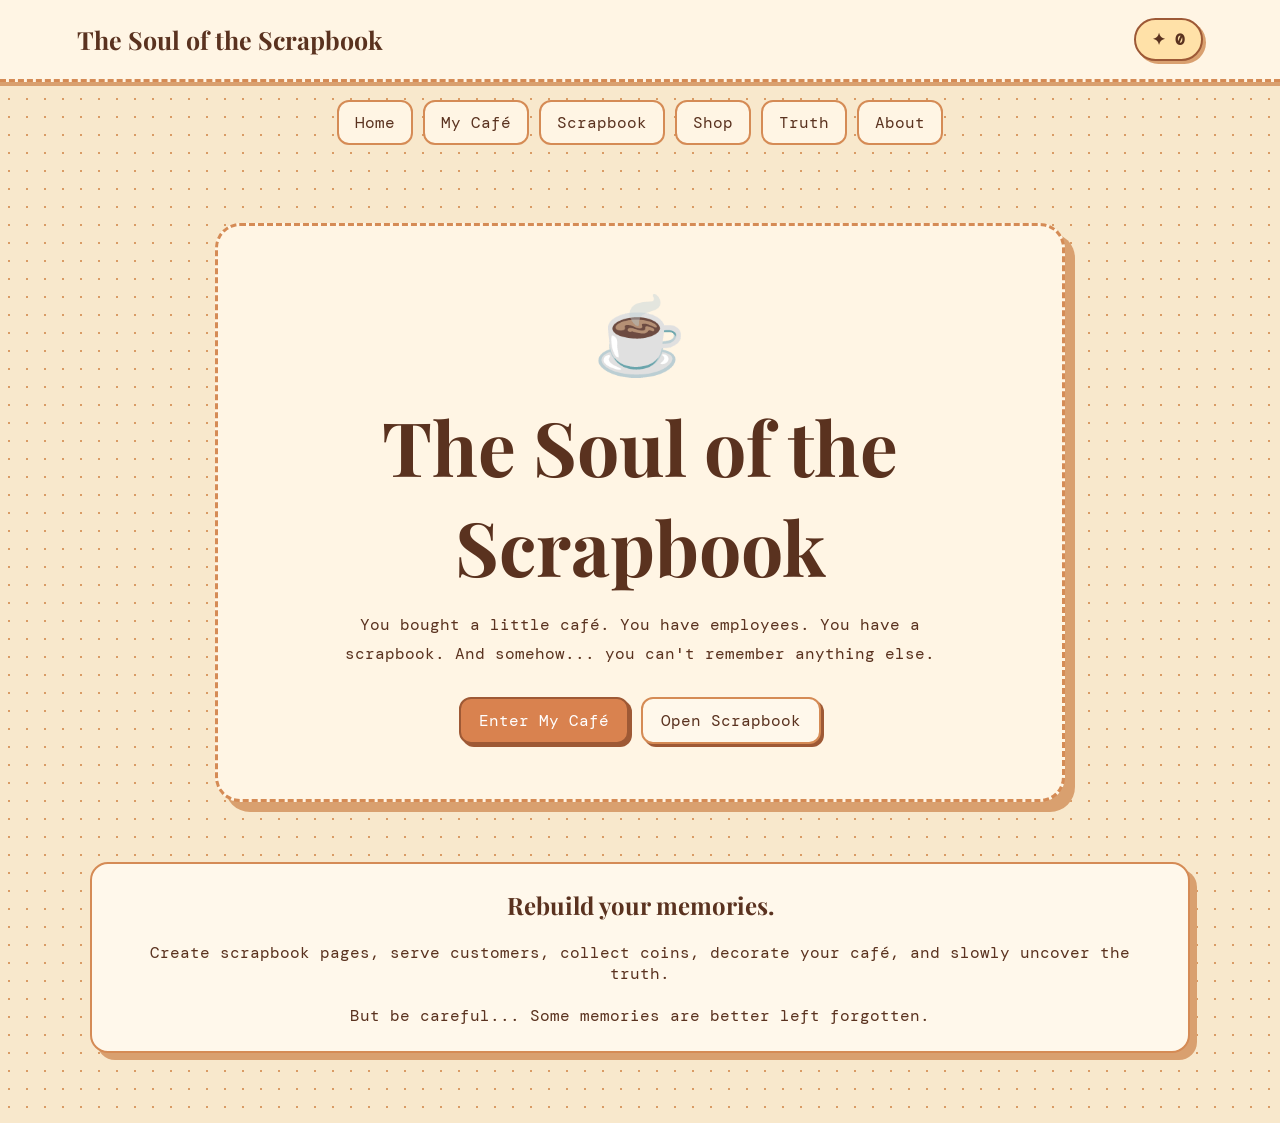
<file: index.html>
<!DOCTYPE html>

<html lang="en">

<head>

<meta charset="UTF-8">

<meta
name="viewport"
content="width=device-width, initial-scale=1.0"
>

<title>The Soul of the Scrapbook</title>

<link rel="stylesheet" href="style.css">

</head>


<body>

<header class="topbar">

<h1>The Soul of the Scrapbook</h1>

<div class="coins">
✦ <span class="coin-count">0</span>
</div>

</header>


<nav class="main-nav">

<a href="index.html">Home</a>

<a href="cafe.html">My Café</a>

<a href="scrapbook.html">Scrapbook</a>

<a href="Shop.html">Shop</a>

<a href="afterlife.html">Truth</a>

<a href="contact.html">About</a>

</nav>


<main class="page-container">

<section class="hero">

<h1>☕</h1>

<h1>
The Soul of the Scrapbook
</h1>

<p>

You bought a little café.

You have employees.

You have a scrapbook.

And somehow...

you can't remember anything else.

</p>


<div class="hero-buttons">

<a
href="cafe.html"
class="btn"
>
Enter My Café
</a>

<a
href="scrapbook.html"
class="btn secondary"
>
Open Scrapbook
</a>

</div>

</section>


<section class="paper center">

<h2>
Rebuild your memories.
</h2>

<br>

<p>
Create scrapbook pages, serve customers,
collect coins, decorate your café,
and slowly uncover the truth.
</p>

<br>

<p>
But be careful...

Some memories are better left forgotten.
</p>

</section>

</main>


<script>

function updateCoins() {

const game =
JSON.parse(
localStorage.getItem(
"soulScrapbookGame"
)
) || { coins: 0 };

document
.querySelectorAll(".coin-count")
.forEach(el => {

el.textContent =
game.coins.toLocaleString();

});

}

updateCoins();

</script>
<script>

function applySavedTheme() {

const game =
JSON.parse(
localStorage.getItem(
"soulScrapbookGame"
)
) || {};

const theme =
game.equippedTheme ||
"cozy";

document.body.classList.remove(
"theme-cozy",
"theme-rainy",
"theme-garden",
"theme-vintage",
"theme-midnight",
"theme-afterlife"
);

document.body.classList.add(
"theme-" + theme
);
}

applySavedTheme();

</script>

</body>

</html>
</file>
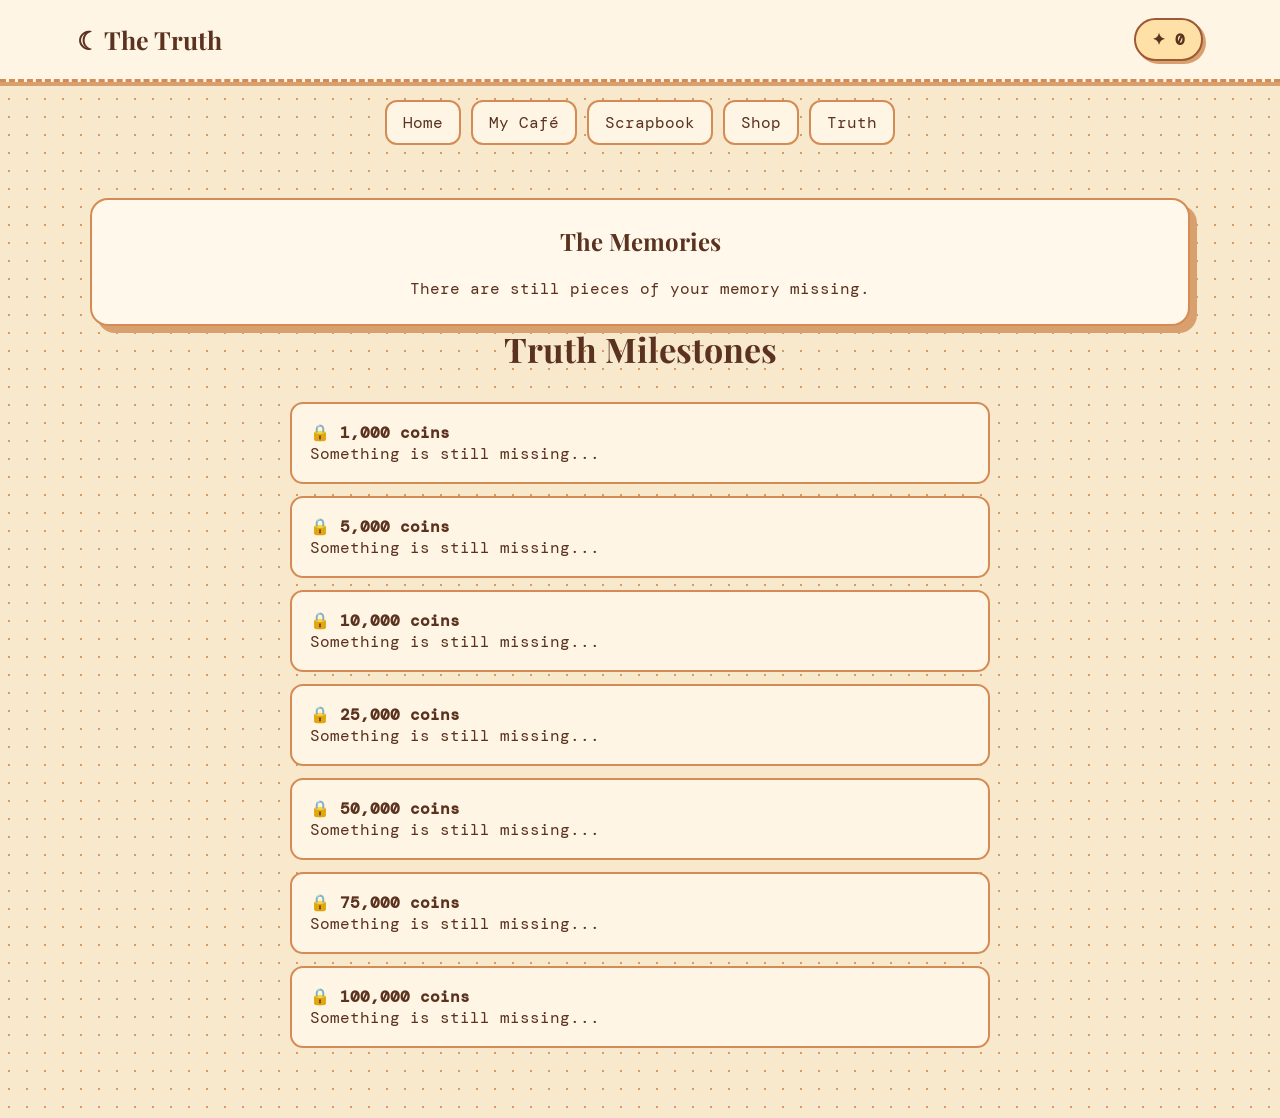
<file: afterlife.html>
<!DOCTYPE html>

<html lang="en">

<head>

<meta charset="UTF-8">

<meta
name="viewport"
content="width=device-width, initial-scale=1.0"
>

<title>The Truth</title>

<link rel="stylesheet" href="style.css">

</head>


<body>

<header class="topbar">

<h1>☾ The Truth</h1>

<div class="coins">
✦ <span class="coin-count">0</span>
</div>

</header>


<nav class="main-nav">

<a href="index.html">Home</a>

<a href="cafe.html">My Café</a>

<a href="scrapbook.html">Scrapbook</a>

<a href="Shop.html">Shop</a>

<a href="afterlife.html">Truth</a>

</nav>


<main class="page-container">


<section class="paper center">

<h1>
The Memories
</h1>

<br>

<p id="truthText">
There are still pieces of your memory
missing.
</p>

</section>


<section>

<h2 class="section-title">
Truth Milestones
</h2>


<div
class="milestone-list"
id="milestoneList"
></div>

</section>


</main>


<script>

const milestones = [

[
1000,
"Something about the café feels familiar."
],

[
5000,
"A page appears that you don't remember writing."
],

[
10000,
"One of the companions remembers you."
],

[
25000,
"You remember something about the accident."
],

[
50000,
"The café begins to feel like somewhere you belong."
],

[
75000,
"The accident and the café are connected."
],

[
100000,
"You remember the truth."
]

];


function getGame() {

return JSON.parse(
localStorage.getItem(
"soulScrapbookGame"
)
) || {

coins: 0,

milestones: [],

afterlifeUnlocked: false

};

}


function render() {

const game = getGame();


document
.querySelectorAll(
".coin-count"
)
.forEach(
el =>
el.textContent =
game.coins.toLocaleString()
);


const list =
document.getElementById(
"milestoneList"
);


list.innerHTML = "";


milestones.forEach(
([amount, text]) => {

const unlocked =
game.coins >= amount;


list.innerHTML += `

<article class="
milestone
${
unlocked
?
"unlocked"
:
""
}
">

<div>

<strong>

${
unlocked
?
"✦ "
:
"🔒 "
}

${amount.toLocaleString()}
coins

</strong>

<span>
${
unlocked
?
text
:
"Something is still missing..."
}
</span>

</div>

</article>

`;

}
);


if (
game.afterlifeUnlocked
) {

document.getElementById(
"truthText"
).innerHTML = `

<strong>
You remember.
</strong>

<br><br>

The accident was the final moment
of your old life.

<br><br>

The café wasn't simply a café.

It was a place for souls who had
memories they weren't ready to let go of.

<br><br>

Your companions were never ordinary
employees.

<br><br>

They were waiting for you.

<br><br>

<strong>
The Afterlife Café is now yours.
</strong>

<br><br>

<a
href="ghost-cafe.html"
class="btn"
>
Enter the Afterlife Café
</a>

`;

}

}


render();

</script>
<script>

function applySavedTheme() {

const game =
JSON.parse(
localStorage.getItem(
"soulScrapbookGame"
)
) || {};

const theme =
game.equippedTheme ||
"cozy";

document.body.classList.remove(
"theme-cozy",
"theme-rainy",
"theme-garden",
"theme-vintage",
"theme-midnight",
"theme-afterlife"
);

document.body.classList.add(
"theme-" + theme
);
}

applySavedTheme();

</script>
</body>

</html>
</file>
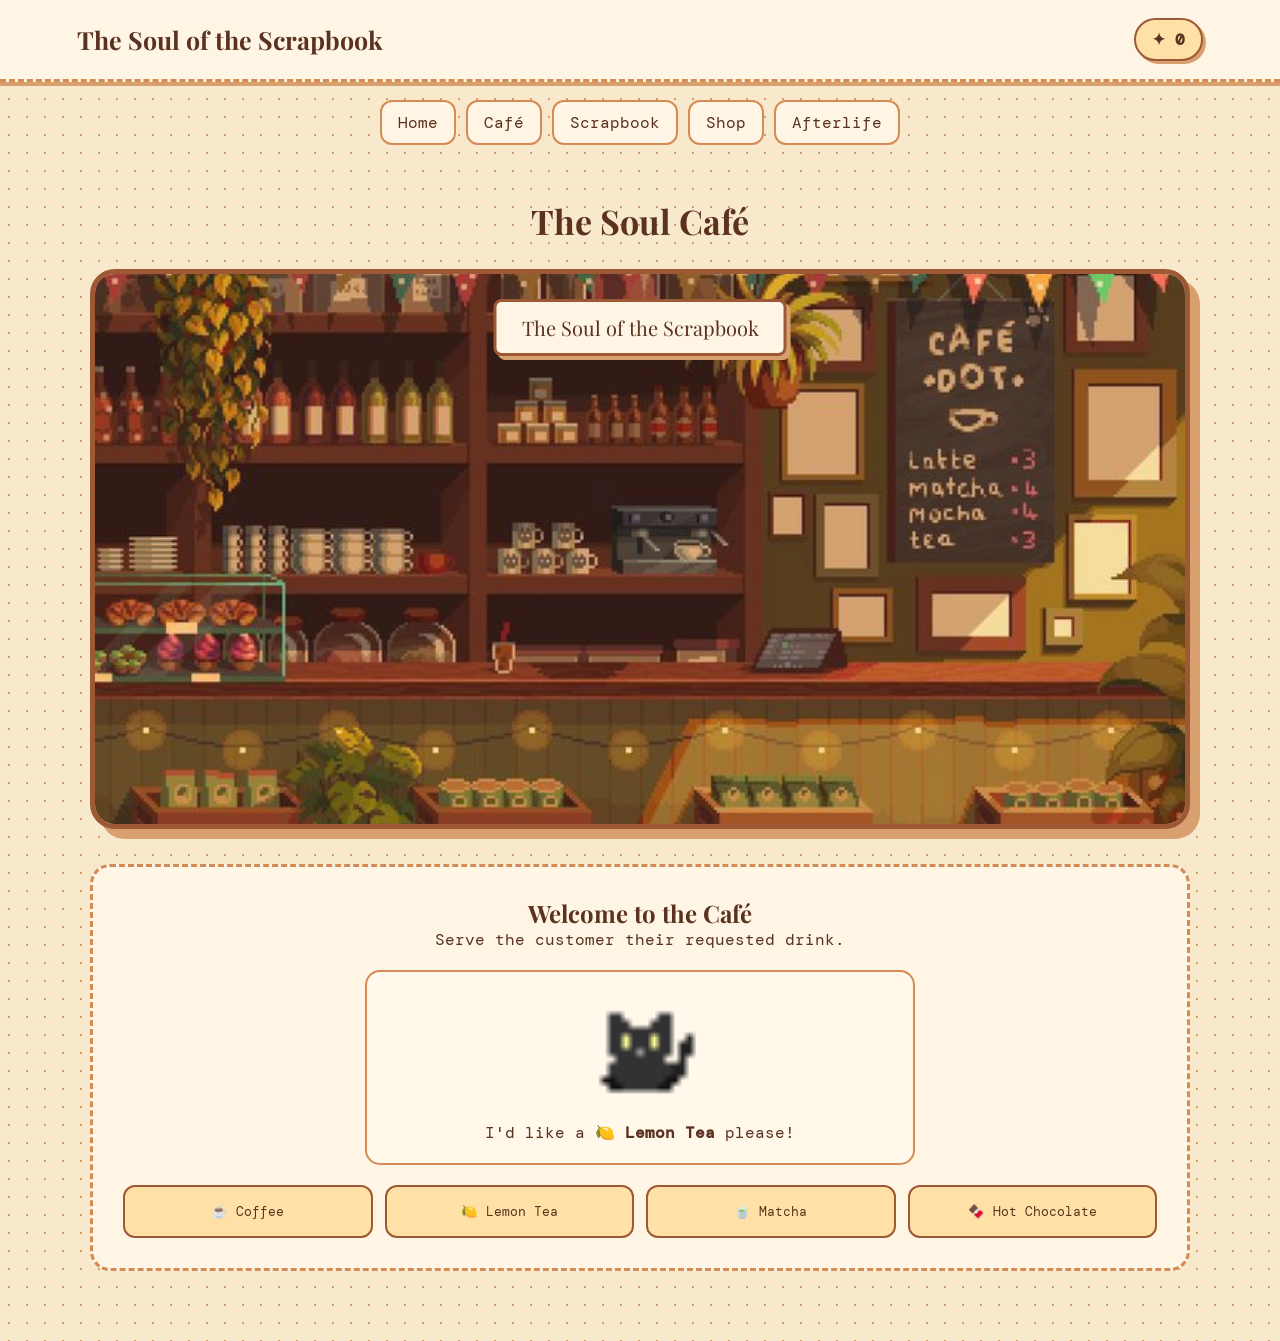
<file: cafe.html>
<!DOCTYPE html>
<html lang="en">
<head>
  <meta charset="UTF-8">
  <meta name="viewport" content="width=device-width, initial-scale=1.0">

  <title>The Soul of the Scrapbook - Café</title>

  <link rel="stylesheet" href="style.css">
</head>

<body>

  <!-- =====================================================
       HEADER
  ====================================================== -->

  <header class="topbar">

    <h1>The Soul of the Scrapbook</h1>

    <div class="coins">
       ✦ <span id="coinDisplay">0</span>
    </div>

  </header>


  <!-- =====================================================
       NAVIGATION
  ====================================================== -->

  <nav class="main-nav">

    <a href="index.html">Home</a>

    <a href="cafe.html">Café</a>

    <a href="scrapbook.html">Scrapbook</a>

    <a href="Shop.html">Shop</a>

    <a href="afterlife.html">Afterlife</a>

  </nav>


  <!-- =====================================================
       MAIN CONTENT
  ====================================================== -->

  <main class="page-container">

    <h2 class="section-title">
      The Soul Café
    </h2>


    <!-- ===================================================
         CAFÉ ROOM
    ==================================================== -->

    <section class="cafe-room">

      <!-- Main café picture -->

      <img
        src="images/cafe.png"
        class="cafe-background"
        alt="Pixel art café""
      >


      <!-- Café sign -->

      <div class="cafe-sign">
        The Soul of the Scrapbook
      </div>


      <!-- Purchased/equipped accessories appear here -->

      <div id="accessoryDisplay"></div>

    </section>


    <!-- ===================================================
         CUSTOMER MINI GAME
    ==================================================== -->

    <section class="mini-game">

      <h2>Welcome to the Café</h2>

      <p>
        Serve the customer their requested drink.
      </p>


      <!-- Customer appears here -->

      <div id="customerOrder">
        Loading...
      </div>


      <!-- Menu buttons -->

      <div id="menuButtons"></div>


      <!-- Result -->

      <p id="gameResult"></p>

    </section>

  </main>


  <!-- =====================================================
       JAVASCRIPT
  ====================================================== -->

  <script>

    /* =====================================================
       GAME DATA
    ====================================================== */

    const orders = [

      {
        name: "Coffee",
        icon: "☕",
        reward: 100
      },

      {
        name: "Tea",
        icon: "🍵",
        reward: 120
      },

      {
        name: "Hot Chocolate",
        icon: "🍫",
        reward: 150
      },

      {
        name: "Strawberry Milk",
        icon: "🍓",
        reward: 130
      },

      {
        name: "Matcha",
        icon: "🍵",
        reward: 180
      },

      {
        name: "Lemon Tea",
        icon: "🍋",
        reward: 140
      }

    ];


    /* =====================================================
       GAME STATE
    ====================================================== */

    function getGame() {

      const saved =
        localStorage.getItem("soulScrapbookGame");

      if (saved) {

        return JSON.parse(saved);

      }


      const newGame = {

        coins: 0,

        equippedTheme: "cozy",

        ownedThemes: ["cozy"],

        ownedAccessories: [],

        equippedAccessories: []

      };


      localStorage.setItem(
        "soulScrapbookGame",
        JSON.stringify(newGame)
      );


      return newGame;

    }


    function saveGame(game) {

      localStorage.setItem(
        "soulScrapbookGame",
        JSON.stringify(game)
      );

    }


    /* =====================================================
       COINS
    ====================================================== */

    function updateCoins() {

      const game = getGame();

      const coinDisplay =
        document.getElementById("coinDisplay");

      if (coinDisplay) {

        coinDisplay.textContent = game.coins;

      }

    }


    /* =====================================================
       CUSTOMER ORDER
    ====================================================== */

    let currentOrder;


    function newOrder() {

      currentOrder =
        orders[
          Math.floor(
            Math.random() * orders.length
          )
        ];


      const customerOrder =
        document.getElementById("customerOrder");


      customerOrder.innerHTML = `

        <div class="customer">

          <div class="customer-face">

            <img
              src="images/cat.png"
              alt="Café customer"
              onerror="this.style.display='none'"
            >

          </div>

          <p>
            I'd like a
            <strong>
              ${currentOrder.icon}
              ${currentOrder.name}
            </strong>
            please!
          </p>

        </div>

      `;


      createMenu();

    }


    /* =====================================================
       MENU
    ====================================================== */

    function createMenu() {

      const menu =
        document.getElementById("menuButtons");

      menu.innerHTML = "";


      /* Shuffle the orders */

      const choices = [...orders]
        .sort(() => Math.random() - 0.5)
        .slice(0, 4);


      /* Make sure the correct answer is included */

      if (
        !choices.some(
          item => item.name === currentOrder.name
        )
      ) {

        choices[
          Math.floor(
            Math.random() * choices.length
          )
        ] = currentOrder;

      }


      choices.forEach(item => {

        const button =
          document.createElement("button");

        button.className = "menu-item";

        button.innerHTML = `
          ${item.icon}
          ${item.name}
        `;


        button.onclick = () => {

          serveCustomer(item);

        };


        menu.appendChild(button);

      });

    }


    /* =====================================================
       SERVE CUSTOMER
    ====================================================== */

    function serveCustomer(item) {

      const result =
        document.getElementById("gameResult");


      const game = getGame();


      if (item.name === currentOrder.name) {

        game.coins += currentOrder.reward;

        saveGame(game);

        updateCoins();


        result.innerHTML =
          `Correct! You earned ${currentOrder.reward} coins.`;


        setTimeout(() => {

          result.innerHTML = "";

          newOrder();

        }, 1200);


      } else {

        result.innerHTML =
          "That's not what the customer ordered!";


        setTimeout(() => {

          result.innerHTML = "";

        }, 1200);

      }

    }


    /* =====================================================
       ACCESSORIES
    ====================================================== */

    const accessoryImages = {

      flowers:
        "images/flowers.png",

      bookshelf:
        "images/bookshelf.png",

      teddy:
        "images/teddy.png",

      polaroids:
        "images/polaroids.png",

      plant:
        "images/plant.png",

      ghostlamp:
        "images/ghostlamp.png"

    };


    function renderAccessories() {

      const game = getGame();

      const display =
        document.getElementById(
          "accessoryDisplay"
        );


      display.innerHTML = "";


      game.equippedAccessories.forEach(
        id => {

          if (!accessoryImages[id]) {
            return;
          }


          const img =
            document.createElement("img");


          img.src =
            accessoryImages[id];


          img.className =
            "cafe-accessory";


          img.alt =
            id;


          img.onerror =
            function() {

              this.style.display = "none";

            };


          display.appendChild(img);

        }
      );

    }


    /* =====================================================
       THEME
    ====================================================== */

    function applyTheme() {

      const game = getGame();


      /* Remove old theme classes */

      document.body.classList.remove(
        "theme-cozy",
        "theme-rainy",
        "theme-garden",
        "theme-vintage",
        "theme-midnight",
        "theme-afterlife"
      );


      /* Add current theme */

      document.body.classList.add(
        "theme-" + game.equippedTheme
      );

    }


    /* =====================================================
       START GAME
    ====================================================== */

    function startCafe() {

      applyTheme();

      updateCoins();

      renderAccessories();

      newOrder();

    }


    startCafe();

  </script>

</body>
</html>
</file>
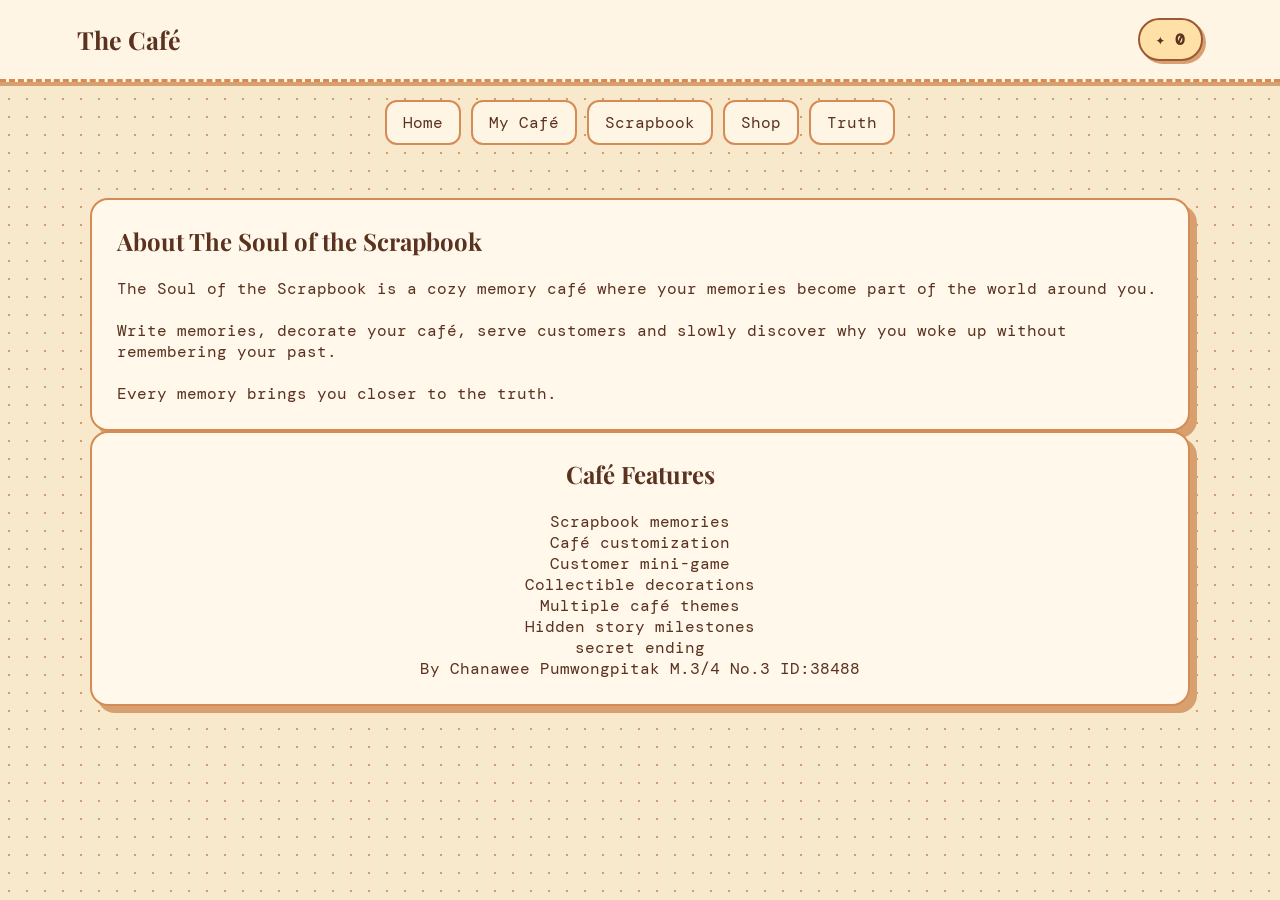
<file: contact.html>
<!DOCTYPE html>

<html lang="en">

<head>

<meta charset="UTF-8">

<meta
name="viewport"
content="width=device-width, initial-scale=1.0"
>

<title>About</title>

<link rel="stylesheet" href="style.css">

</head>


<body>

<header class="topbar">

<h1>
The Café
</h1>

<div class="coins">

✦
<span class="coin-count">
0
</span>

</div>

</header>


<nav class="main-nav">

<a href="index.html">
Home
</a>

<a href="cafe.html">
My Café
</a>

<a href="scrapbook.html">
Scrapbook
</a>

<a href="Shop.html">
Shop
</a>

<a href="afterlife.html">
Truth
</a>

</nav>


<main class="page-container">


<section class="paper">

<h1>
About The Soul of the Scrapbook
</h1>

<br>

<p>

The Soul of the Scrapbook is a cozy
memory café where your memories become
part of the world around you.

</p>

<br>

<p>

Write memories, decorate your café,
serve customers and slowly discover
why you woke up without remembering
your past.

</p>

<br>

<p>

Every memory brings you closer
to the truth.

</p>

</section>


<section class="paper center">

<h2>
Café Features
</h2>

<br>

<p>
Scrapbook memories
</p>

<p>
Café customization
</p>

<p>
Customer mini-game
</p>

<p>
Collectible decorations
</p>

<p>
Multiple café themes
</p>

<p>
Hidden story milestones
</p>

<p>
secret ending
</p>

<p>
By
Chanawee Pumwongpitak M.3/4 No.3 ID:38488
</p>

</section>


</main>


<script>

const game =
JSON.parse(
localStorage.getItem(
"soulScrapbookGame"
)
) || { coins: 0 };


document
.querySelectorAll(
".coin-count"
)
.forEach(
el =>
el.textContent =
game.coins.toLocaleString()
);

</script>
<script>

function applySavedTheme() {

const game =
JSON.parse(
localStorage.getItem(
"soulScrapbookGame"
)
) || {};

const theme =
game.equippedTheme ||
"cozy";

document.body.classList.remove(
"theme-cozy",
"theme-rainy",
"theme-garden",
"theme-vintage",
"theme-midnight",
"theme-afterlife"
);

document.body.classList.add(
"theme-" + theme
);
}

applySavedTheme();

</script>
</body>

</html>
</file>
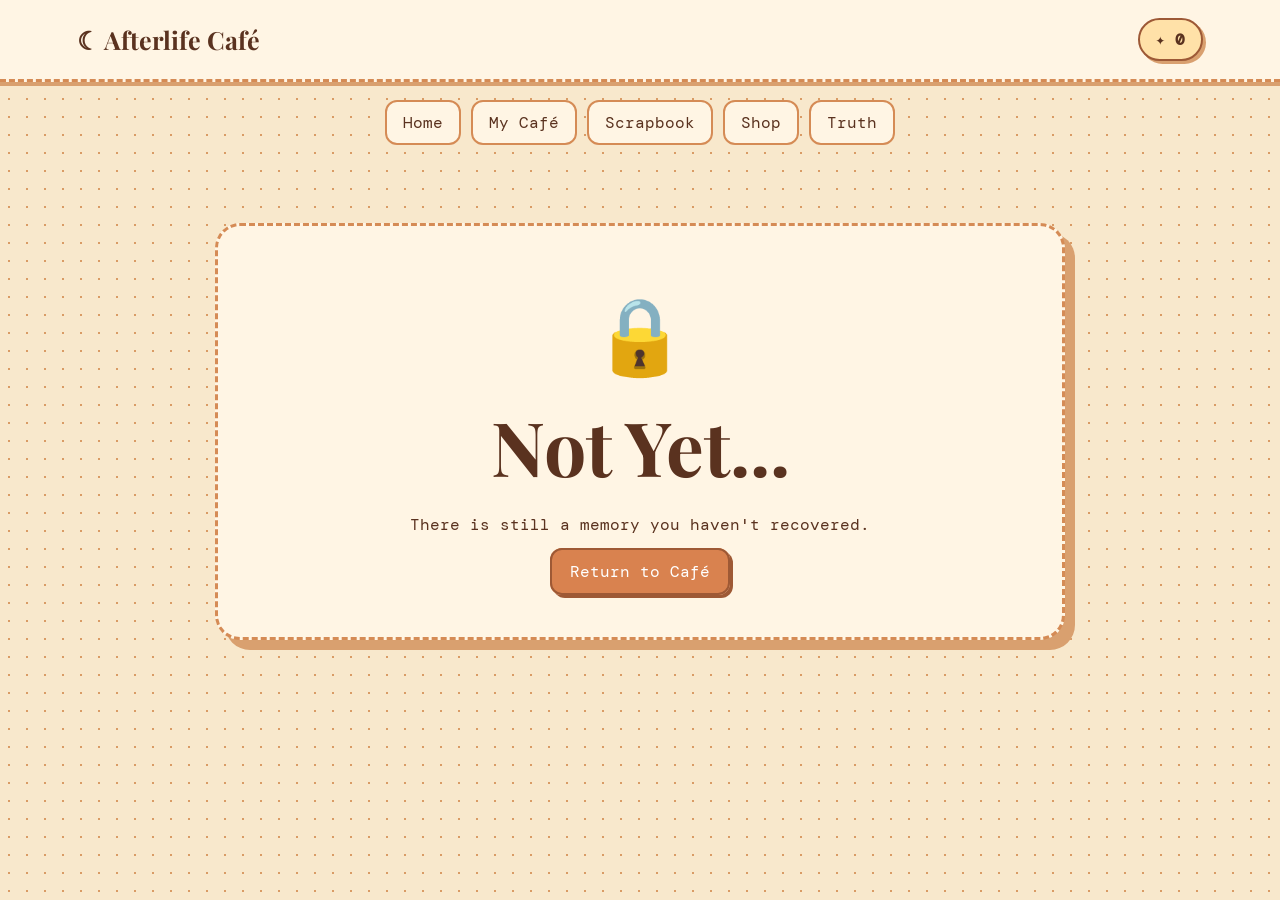
<file: ghost-cafe.html>
<!DOCTYPE html>

<html lang="en">

<head>

<meta charset="UTF-8">

<meta
name="viewport"
content="width=device-width, initial-scale=1.0"
>

<title>Afterlife Café</title>

<link rel="stylesheet" href="style.css">

</head>


<body class="theme-afterlife">

<header class="topbar">

<h1>
☾ Afterlife Café
</h1>

<div class="coins">

✦
<span class="coin-count">
0
</span>

</div>

</header>


<nav class="main-nav">

<a href="index.html">
Home
</a>

<a href="cafe.html">
My Café
</a>

<a href="scrapbook.html">
Scrapbook
</a>

<a href="Shop.html">
Shop
</a>

<a href="afterlife.html">
Truth
</a>

</nav>


<main class="page-container">


<section class="hero">

<h1>
☾
</h1>

<h1>
The Afterlife Café
</h1>

<p>

You finally remembered.

This café was never waiting
for customers from the living world.

It was waiting for you.

</p>


<div class="hero-buttons">

<a
href="cafe.html"
class="btn"
>
Return to Café
</a>

</div>

</section>


<section class="paper center">

<h2>
Your Companions
</h2>

<br>

<p>
The cat remembers your kindness.
</p>

<br>

<p>
The ghost remembers your stories.
</p>

<br>

<p>
The little plant remembers every time
you cared for it.
</p>

<br>

<p>
They were never just employees.
</p>

</section>


<section class="paper center">

<h2>
Permanent Theme Unlocked
</h2>

<br>

<p>

The Afterlife Café is now permanently
unlocked in the Shop.

</p>

<br>

<a
href="Shop.html"
class="btn"
>
View Shop
</a>

</section>


</main>


<script>

const game =
JSON.parse(
localStorage.getItem(
"soulScrapbookGame"
)
);


if (
!game ||
!game.afterlifeUnlocked
) {

document.querySelector(
"main"
).innerHTML = `

<section class="hero">

<h1>
🔒
</h1>

<h1>
Not Yet...
</h1>

<p>
There is still a memory
you haven't recovered.
</p>

<br>

<a
href="cafe.html"
class="btn"
>
Return to Café
</a>

</section>

`;

}


document
.querySelectorAll(
".coin-count"
)
.forEach(
el =>
el.textContent =
game
?
game.coins.toLocaleString()
:
"0"
);

</script>
<script>

function applySavedTheme() {

const game =
JSON.parse(
localStorage.getItem(
"soulScrapbookGame"
)
) || {};

const theme =
game.equippedTheme ||
"cozy";

document.body.classList.remove(
"theme-cozy",
"theme-rainy",
"theme-garden",
"theme-vintage",
"theme-midnight",
"theme-afterlife"
);

document.body.classList.add(
"theme-" + theme
);
}

applySavedTheme();

</script>
</body>

</html>
</file>
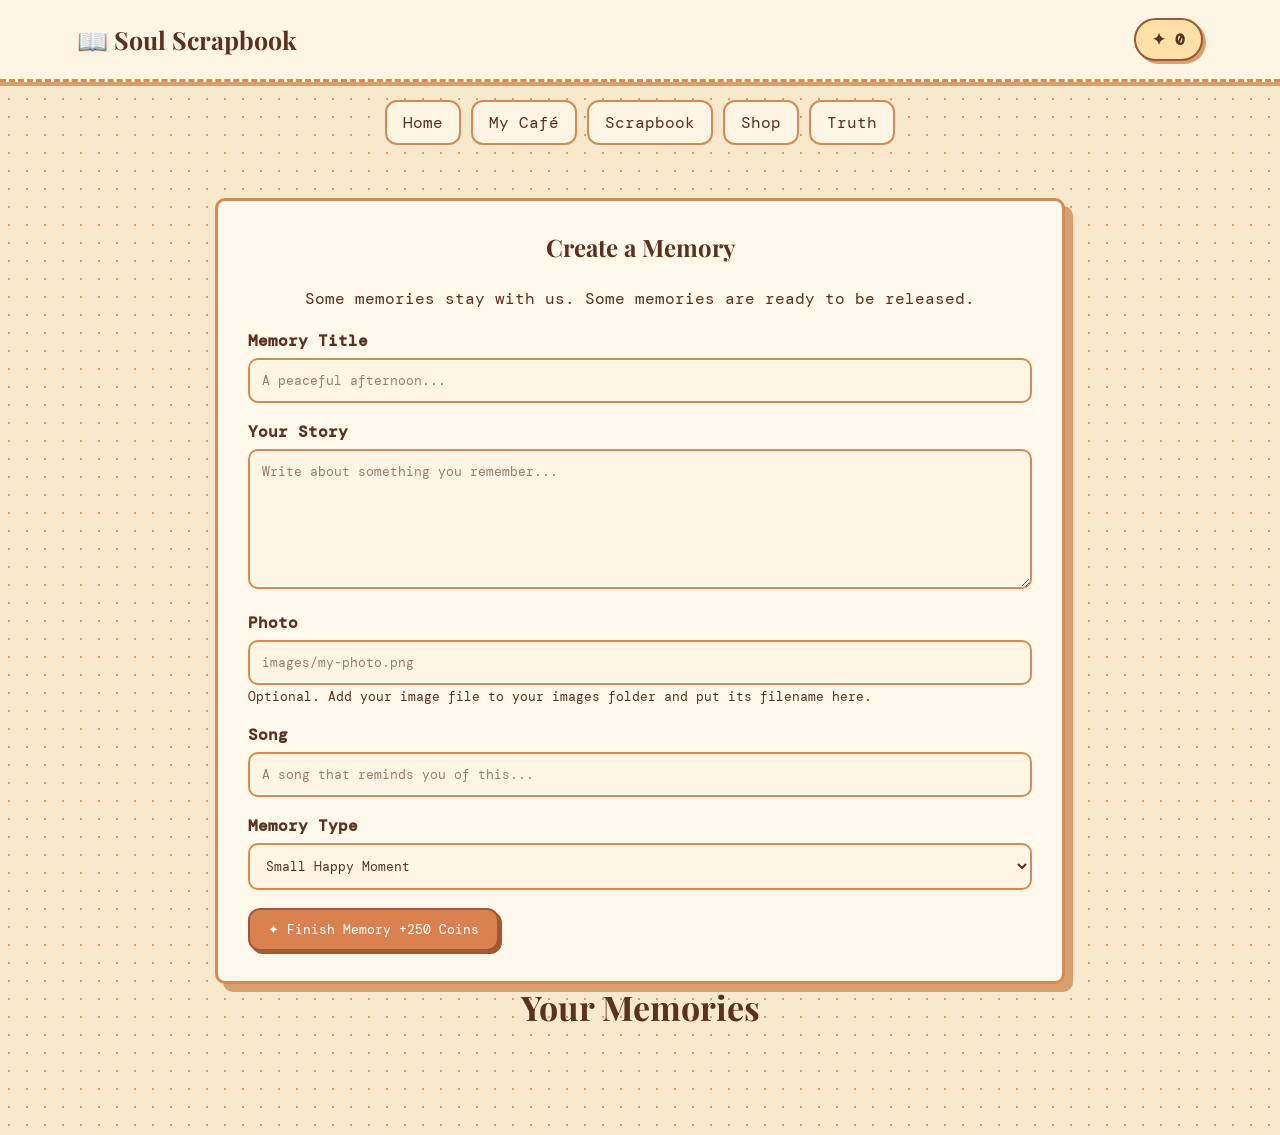
<file: scrapbook.html>
<!DOCTYPE html>
<html lang="en">

<head>

<meta charset="UTF-8">

<meta
name="viewport"
content="width=device-width, initial-scale=1.0"
>

<title>Scrapbook | The Soul of the Scrapbook</title>

<link rel="stylesheet" href="style.css">

</head>


<body>


<!-- =====================================================
HEADER
===================================================== -->

<header class="topbar">

<h1>📖 Soul Scrapbook</h1>

<div class="coins">

✦
<span class="coin-count">0</span>

</div>

</header>


<!-- =====================================================
NAVIGATION
===================================================== -->

<nav class="main-nav">

<a href="index.html">
Home
</a>

<a href="cafe.html">
My Café
</a>

<a href="scrapbook.html">
Scrapbook
</a>

<a href="Shop.html">
Shop
</a>

<a href="afterlife.html">
Truth
</a>

</nav>


<!-- =====================================================
MAIN
===================================================== -->

<main class="page-container">


<!-- CREATE MEMORY -->

<section class="scrapbook">

<h1>
Create a Memory
</h1>

<p class="center">

Some memories stay with us.
Some memories are ready to be released.

</p>

<br>


<form id="memoryForm">


<!-- TITLE -->

<div class="form-group">

<label for="memoryTitle">
Memory Title
</label>

<input
type="text"
id="memoryTitle"
placeholder="A peaceful afternoon..."
required
>

</div>


<!-- STORY -->

<div class="form-group">

<label for="memoryText">
Your Story
</label>

<textarea
id="memoryText"
placeholder="Write about something you remember..."
required
></textarea>

</div>


<!-- IMAGE -->

<div class="form-group">

<label for="memoryImage">
Photo
</label>

<input
type="text"
id="memoryImage"
placeholder="images/my-photo.png"
>

<small>

Optional.
Add your image file to your
images folder and put its filename here.

</small>

</div>


<!-- SONG -->

<div class="form-group">

<label for="memorySong">
Song
</label>

<input
type="text"
id="memorySong"
placeholder="A song that reminds you of this..."
>

</div>


<!-- TYPE -->

<div class="form-group">

<label for="memoryType">
Memory Type
</label>

<select id="memoryType">

<option>
Small Happy Moment
</option>

<option>
Funny Memory
</option>

<option>
Important Event
</option>

<option>
Achievement
</option>

<option>
Comfort Moment
</option>

<option>
Random Thought
</option>

</select>

</div>


<!-- SUBMIT -->

<button
type="submit"
class="btn"
>

✦ Finish Memory
+250 Coins

</button>


</form>

</section>



<!-- =================================================
MEMORY COLLECTION
================================================= -->

<section>

<h2 class="section-title">

Your Memories

</h2>


<div
class="memory-grid"
id="memoryGrid"
></div>


<div
id="emptyMessage"
class="paper center"
style="display:none;"
>

<h2>
Your scrapbook is empty.
</h2>

<br>

<p>
Create your first memory above.
</p>

</div>

</section>


</main>


<!-- =====================================================
GAME SCRIPT
===================================================== -->

<script>


/* =====================================================
DEFAULT GAME DATA
===================================================== */

const defaultGame = {

coins: 0,

memories: [],

unlockedThemes: [
"cozy"
],

ownedAccessories: [],

equippedTheme: "cozy",

equippedAccessories: [],

milestones: [],

afterlifeUnlocked: false

};


/* =====================================================
LOAD GAME
===================================================== */

function getGame() {

const saved =
localStorage.getItem(
"soulScrapbookGame"
);


if (!saved) {

localStorage.setItem(
"soulScrapbookGame",
JSON.stringify(defaultGame)
);


return JSON.parse(
JSON.stringify(defaultGame)
);

}


return JSON.parse(saved);

}


/* =====================================================
SAVE GAME
===================================================== */

function saveGame(game) {

localStorage.setItem(
"soulScrapbookGame",
JSON.stringify(game)
);

}


/* =====================================================
UPDATE COINS
===================================================== */

function updateUI() {

const game =
getGame();


document
.querySelectorAll(
".coin-count"
)
.forEach(element => {

element.textContent =
game.coins.toLocaleString();

});

}


/* =====================================================
CREATE A MEMORY
===================================================== */

document
.getElementById("memoryForm")
.addEventListener(
"submit",
function(event) {

event.preventDefault();


const game =
getGame();


/* Get information */

const title =
document
.getElementById(
"memoryTitle"
)
.value
.trim();


const text =
document
.getElementById(
"memoryText"
)
.value
.trim();


const image =
document
.getElementById(
"memoryImage"
)
.value
.trim();


const song =
document
.getElementById(
"memorySong"
)
.value
.trim();


const type =
document
.getElementById(
"memoryType"
)
.value;


/* Create memory object */

const memory = {

id:
Date.now(),

title:
title,

text:
text,

image:
image,

song:
song,

type:
type,

date:
new Date()
.toLocaleDateString(),

coins:
250

};


/* Save memory */

game.memories.push(
memory
);


/* Reward */

game.coins +=
250;


saveGame(game);


/* Animation */

createMemoryParticles();


/* Clear form */

document
.getElementById(
"memoryForm"
)
.reset();


/* Update page */

renderMemories();

updateUI();


/* Check story */

checkMilestones(
game
);

}
);


/* =====================================================
DISPLAY MEMORIES
===================================================== */

function renderMemories() {

const game =
getGame();


const grid =
document.getElementById(
"memoryGrid"
);


const empty =
document.getElementById(
"emptyMessage"
);


grid.innerHTML = "";


if (
game.memories.length === 0
) {

empty.style.display =
"block";

return;

}


empty.style.display =
"none";


/*
Show newest memories first
*/

const memories =
[...game.memories]
.reverse();


memories.forEach(
memory => {


const card =
document.createElement(
"article"
);


card.className =
"memory-card";


/*
Random scrapbook angle
*/

const rotation =
Math.random() * 4 - 2;


card.style.setProperty(
"--rotation",
rotation
);


/* Image */

let imageHTML = "";


if (
memory.image
) {

imageHTML = `

<img
src="${escapeAttribute(
memory.image
)}"
alt="Memory photo"
onerror="
this.style.display='none'
"
>

`;

}


/* Song */

let songHTML = "";


if (
memory.song
) {

songHTML = `

<p>
🎵
${escapeHTML(
memory.song
)}
</p>

`;

}


/* Card */

card.innerHTML = `

<h3>
${escapeHTML(
memory.title
)}
</h3>


<div class="memory-date">

${escapeHTML(
memory.date
)}

</div>


${imageHTML}


<p>

${escapeHTML(
memory.text
)}

</p>


<br>


<small>

${escapeHTML(
memory.type
)}

</small>


${songHTML}


<button
class="let-go-btn"
onclick="
letGoOfMemory(
${memory.id},
this
)
"
>

✦ Let Go

</button>

`;


grid.appendChild(
card
);

}
);

}


/* =====================================================
LET GO OF MEMORY
===================================================== */

function letGoOfMemory(
memoryId,
button
) {


const game =
getGame();


const card =
button.closest(
".memory-card"
);


/*
Find the memory
*/

const memoryIndex =
game.memories.findIndex(
memory =>
memory.id ===
memoryId
);


if (
memoryIndex === -1
) {

return;

}


/*
Prevent clicking twice
*/

card.style.pointerEvents =
"none";


/*
Start animation
*/

card.classList.add(
"let-go"
);


/*
Create particles
*/

createReleaseParticles(
card
);


/*
Remove after animation
*/

setTimeout(
function() {


game.memories.splice(
memoryIndex,
1
);


saveGame(game);


renderMemories();


updateUI();


showLetGoMessage();


},
1800
);

}


/* =====================================================
RELEASE PARTICLES
===================================================== */

function createReleaseParticles(
card
) {


const rect =
card.getBoundingClientRect();


const centerX =
rect.left +
rect.width / 2;


const centerY =
rect.top +
rect.height / 2;


/*
Create lots of tiny particles
*/

for (
let i = 0;
i < 30;
i++
) {


const particle =
document.createElement(
"div"
);


particle.className =
"release-particle";


particle.style.left =
centerX + "px";


particle.style.top =
centerY + "px";


/*
Random direction
*/

const x =
(
Math.random()
- 0.5
) * 350;


const y =
-(
Math.random()
* 250
);


particle.style.setProperty(
"--particle-x",
x + "px"
);


particle.style.setProperty(
"--particle-y",
y + "px"
);


document.body.appendChild(
particle
);


setTimeout(
() =>
particle.remove(),
1500
);

}


/*
Magical star
*/

const symbol =
document.createElement(
"div"
);


symbol.className =
"release-symbol";


symbol.textContent =
"✦";


symbol.style.left =
centerX + "px";


symbol.style.top =
centerY + "px";


document.body.appendChild(
symbol
);


setTimeout(
() =>
symbol.remove(),
1500
);

}


/* =====================================================
MESSAGE AFTER LETTING GO
===================================================== */

function showLetGoMessage() {


const popup =
document.createElement(
"div"
);


popup.className =
"memory-popup";


popup.innerHTML = `

<div class="memory-popup-inner">


<div class="popup-icon">
✦
</div>


<h2>
Memory Released
</h2>


<p>

You let this memory go.

</p>


<p>

Not every memory needs
to stay with you forever.

</p>


<button
onclick="
this
.closest('.memory-popup')
.remove()
"
>

Continue

</button>


</div>

`;


document.body.appendChild(
popup
);

}


/* =====================================================
MEMORY CREATION PARTICLES
===================================================== */

function createMemoryParticles() {


for (
let i = 0;
i < 20;
i++
) {


const particle =
document.createElement(
"div"
);


particle.className =
"memory-particle";


particle.textContent =
"✦";


particle.style.left =
Math.random() * 100 +
"vw";


particle.style.top =
Math.random() * 100 +
"vh";


document.body.appendChild(
particle
);


setTimeout(
() =>
particle.remove(),
1500
);

}

}


/* =====================================================
STORY MILESTONES
===================================================== */

const milestones = [

{
coins: 1000,

message:
"Something about this café feels strangely familiar."
},


{
coins: 5000,

message:
"A scrapbook page appears that you don't remember writing."
},


{
coins: 10000,

message:
"One of your companions seems to remember you."
},


{
coins: 25000,

message:
"You remember something about the accident."
},


{
coins: 50000,

message:
"The café feels less like a place you own."
},


{
coins: 75000,

message:
"The accident and the café are connected."
},


{
coins: 100000,

message:
"You finally remember. You never woke up."
}

];


/* =====================================================
CHECK MILESTONES
===================================================== */

function checkMilestones(game) {


if (
!game.milestones
) {

game.milestones =
[];

}


milestones.forEach(
milestone => {


if (

game.coins >=
milestone.coins

&&

!game.milestones
.includes(
milestone.coins
)

) {


game.milestones.push(
milestone.coins
);


saveGame(game);


showMilestonePopup(
milestone
);

}

}
);


/*
SECRET 100,000 ENDING
*/

if (
game.coins >= 100000
&&
!game.afterlifeUnlocked
) {


game.afterlifeUnlocked =
true;


/*
Permanently unlock theme
*/

if (
!game.unlockedThemes
.includes(
"afterlife"
)
) {

game.unlockedThemes.push(
"afterlife"
);

}


saveGame(game);


setTimeout(
showFinalEnding,
1000
);

}

}


/* =====================================================
MILESTONE POPUP
===================================================== */

function showMilestonePopup(
milestone
) {


const popup =
document.createElement(
"div"
);


popup.className =
"memory-popup";


popup.innerHTML = `

<div class="memory-popup-inner">


<div class="popup-icon">
✦
</div>


<h2>
Memory Unlocked
</h2>


<p>

${escapeHTML(
milestone.message
)}

</p>


<small>

${milestone.coins.toLocaleString()}
coins

</small>


<br>


<button
onclick="
this
.closest('.memory-popup')
.remove()
"
>

Continue

</button>


</div>

`;


document.body.appendChild(
popup
);

}


/* =====================================================
FINAL ENDING
===================================================== */

function showFinalEnding() {


const popup =
document.createElement(
"div"
);


popup.className =
"memory-popup";


popup.innerHTML = `

<div class="memory-popup-inner">


<div class="popup-icon">
☾
</div>


<h1>
The Final Memory
</h1>


<p>

You remember the accident.

</p>


<p>

You never woke up in the world
you remembered.

</p>


<p>

The café was waiting for you
somewhere beyond it.

</p>


<p>

Your companions were never
ordinary employees.

They were souls waiting for you.

</p>


<h2>

Welcome to the
Afterlife Café.

</h2>


<br>


<button
onclick="
location.href =
'ghost-cafe.html'
"
>

Enter the Afterlife Café

</button>


</div>

`;


document.body.appendChild(
popup
);

}


/* =====================================================
TEXT SAFETY
===================================================== */

function escapeHTML(
text
) {


const div =
document.createElement(
"div"
);


div.textContent =
text;


return div.innerHTML;

}


function escapeAttribute(
text
) {


return text

.replace(
/&/g,
"&amp;"
)

.replace(
/"/g,
"&quot;"
)

.replace(
/</g,
"&lt;"
)

.replace(
/>/g,
"&gt;"
);

}


/* =====================================================
START PAGE
===================================================== */

updateUI();

renderMemories();


</script>
<script>

function applySavedTheme() {

const game =
JSON.parse(
localStorage.getItem(
"soulScrapbookGame"
)
) || {};

const theme =
game.equippedTheme ||
"cozy";

document.body.classList.remove(
"theme-cozy",
"theme-rainy",
"theme-garden",
"theme-vintage",
"theme-midnight",
"theme-afterlife"
);

document.body.classList.add(
"theme-" + theme
);
}

applySavedTheme();

</script>

</body>

</html>
</file>
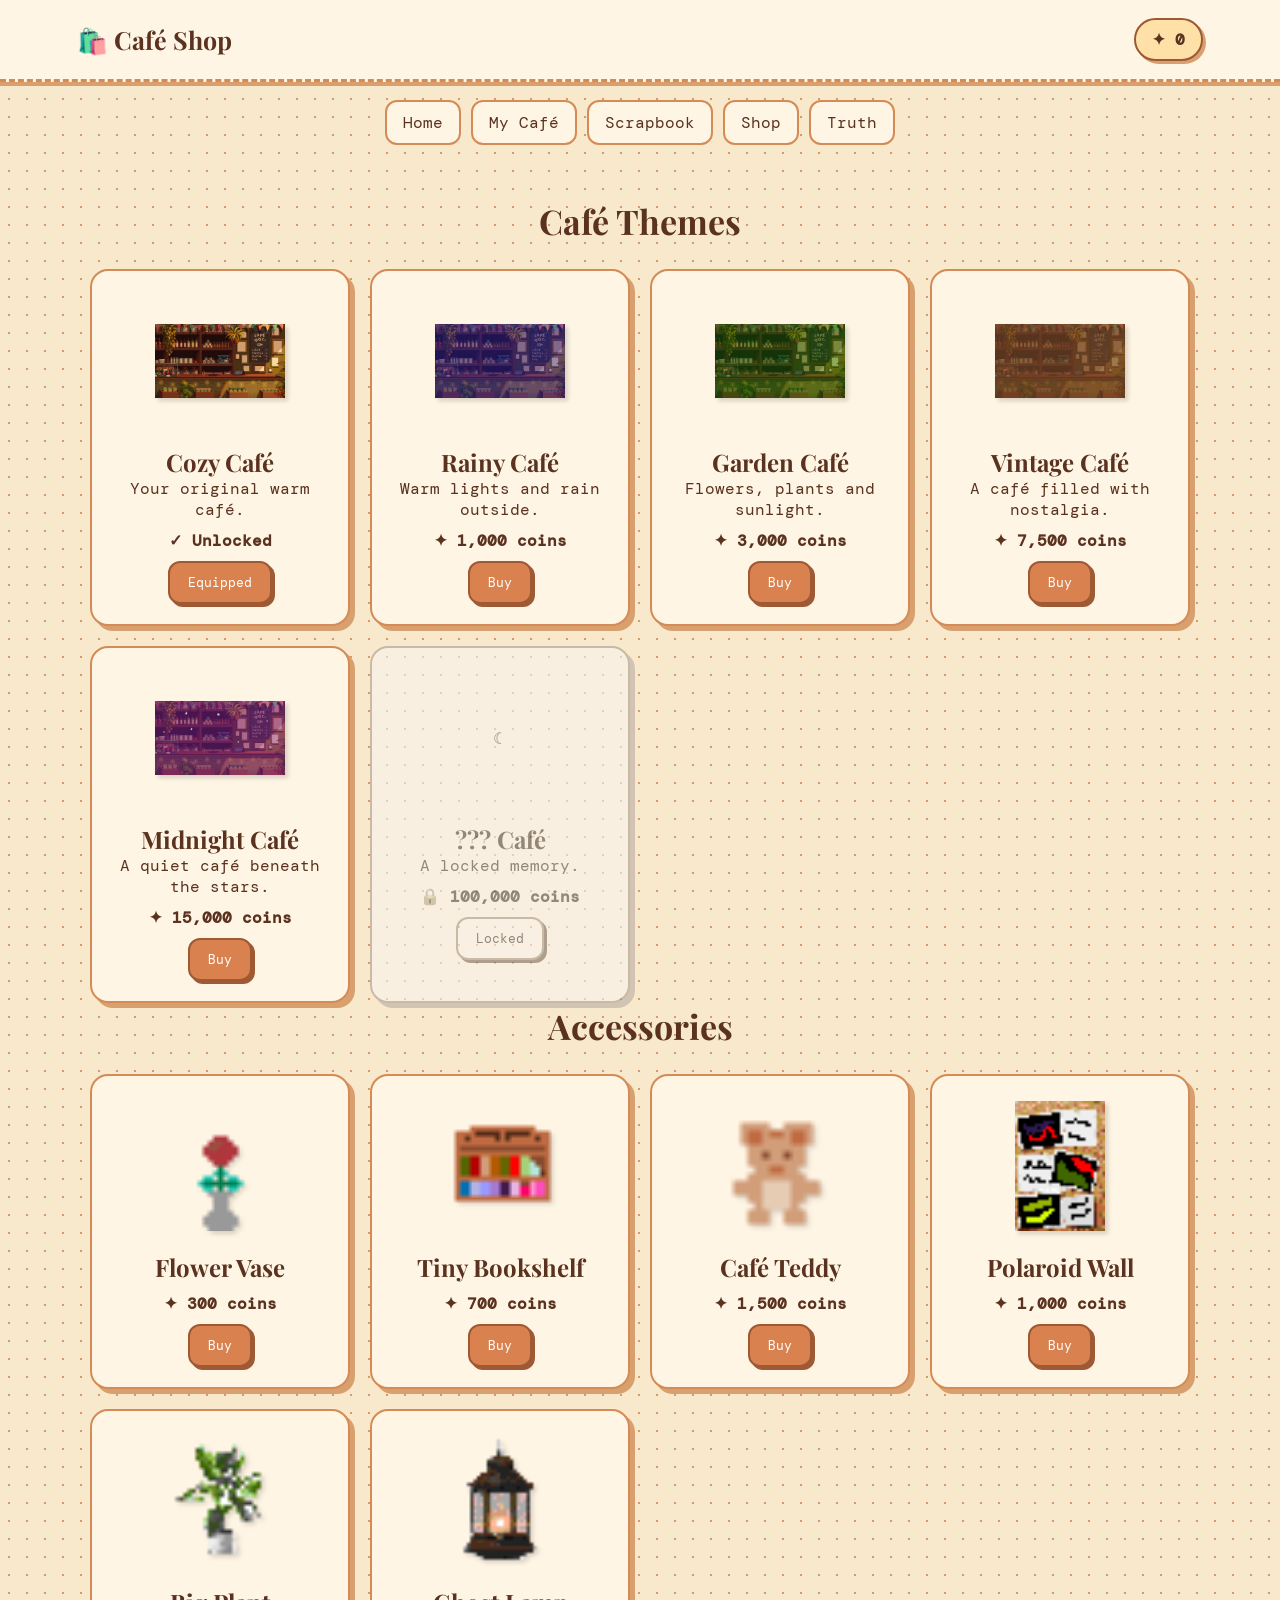
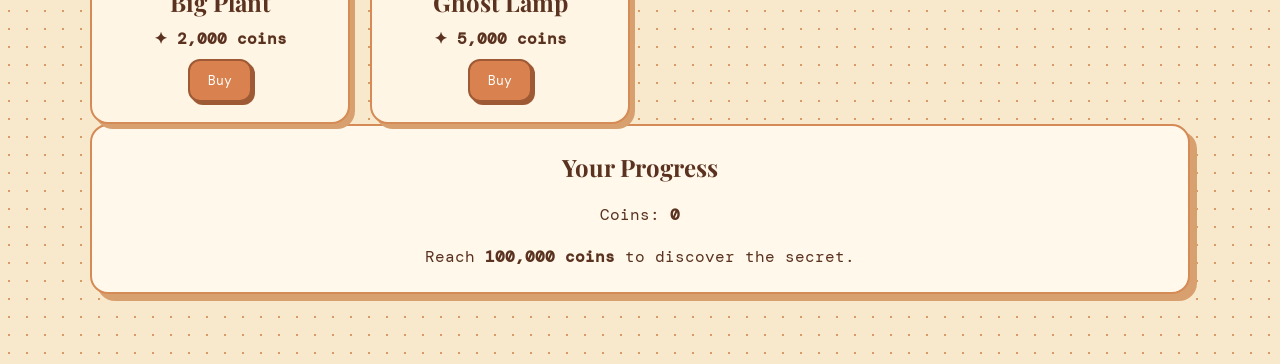
<file: Shop.html>
<!DOCTYPE html>
<html lang="en">
<head>
<meta charset="UTF-8">
<meta name="viewport" content="width=device-width, initial-scale=1.0">
<title>Café Shop</title>
<link rel="stylesheet" href="style.css">
</head>

<body>

<header class="topbar">
<h1>🛍️ Café Shop</h1>
<div class="coins">✦ <span class="coin-count">0</span></div>
</header>

<nav class="main-nav">
<a href="index.html">Home</a>
<a href="cafe.html">My Café</a>
<a href="scrapbook.html">Scrapbook</a>
<a href="Shop.html">Shop</a>
<a href="afterlife.html">Truth</a>
</nav>

<main class="page-container">

<h1 class="section-title">Café Themes</h1>
<div class="shop-grid" id="themeShop"></div>

<h1 class="section-title">Accessories</h1>
<div class="shop-grid" id="accessoryShop"></div>

<section class="paper center">
<h2>Your Progress</h2>
<br>
<p>Coins: <strong class="coin-count">0</strong></p>
<br>
<p>Reach <strong>100,000 coins</strong> to discover the secret.</p>
</section>

</main>

<script>

const defaultGame = {
coins: 0,
memories: [],
unlockedThemes: ["cozy"],
ownedAccessories: [],
equippedTheme: "cozy",
equippedAccessories: [],
milestones: [],
afterlifeUnlocked: false
};


/* =========================
GAME DATA
========================= */

function getGame() {

const saved = localStorage.getItem("soulScrapbookGame");

if (saved) {

try {

const oldGame = JSON.parse(saved);

const game = {
...defaultGame,
...oldGame,

memories: Array.isArray(oldGame.memories)
? oldGame.memories
: [],

unlockedThemes: Array.isArray(oldGame.unlockedThemes)
? oldGame.unlockedThemes
: ["cozy"],

ownedAccessories: Array.isArray(oldGame.ownedAccessories)
? oldGame.ownedAccessories
: [],

equippedAccessories: Array.isArray(oldGame.equippedAccessories)
? oldGame.equippedAccessories
: [],

milestones: Array.isArray(oldGame.milestones)
? oldGame.milestones
: [],

equippedTheme: oldGame.equippedTheme || "cozy",

afterlifeUnlocked: oldGame.afterlifeUnlocked || false
};

if (!game.unlockedThemes.includes("cozy")) {
game.unlockedThemes.unshift("cozy");
}

localStorage.setItem(
"soulScrapbookGame",
JSON.stringify(game)
);

return game;

} catch (error) {

localStorage.setItem(
"soulScrapbookGame",
JSON.stringify(defaultGame)
);

return { ...defaultGame };
}
}

localStorage.setItem(
"soulScrapbookGame",
JSON.stringify(defaultGame)
);

return { ...defaultGame };
}


function saveGame(game) {

localStorage.setItem(
"soulScrapbookGame",
JSON.stringify(game)
);
}


/* =========================
THEMES
========================= */

const themes = [

{
id: "cozy",
name: "Cozy Café",
price: 0,
image: "images/cafe.png",
description: "Your original warm café."
},

{
id: "rainy",
name: "Rainy Café",
price: 1000,
image: "images/rainy.png",
description: "Warm lights and rain outside."
},

{
id: "garden",
name: "Garden Café",
price: 3000,
image: "images/garden.png",
description: "Flowers, plants and sunlight."
},

{
id: "vintage",
name: "Vintage Café",
price: 7500,
image: "images/vintage.png",
description: "A café filled with nostalgia."
},

{
id: "midnight",
name: "Midnight Café",
price: 15000,
image: "images/midnight.png",
description: "A quiet café beneath the stars."
},

{
id: "afterlife",
name: "Afterlife Café",
price: 100000,
image: "images/afterlife.png",
description: "The café beyond life.",
secret: true
}

];


/* =========================
ACCESSORIES
========================= */

const accessories = [

{
id: "flowers",
name: "Flower Vase",
price: 300,
image: "images/flowers.png"
},

{
id: "bookshelf",
name: "Tiny Bookshelf",
price: 700,
image: "images/bookshelf.png"
},

{
id: "teddy",
name: "Café Teddy",
price: 1500,
image: "images/teddy.png"
},

{
id: "polaroids",
name: "Polaroid Wall",
price: 1000,
image: "images/polaroids.png"
},

{
id: "plant",
name: "Big Plant",
price: 2000,
image: "images/plant.png"
},

{
id: "ghostlamp",
name: "Ghost Lamp",
price: 5000,
image: "images/ghostlamp.png"
}

];


/* =========================
APPLY THEME
========================= */

function applySavedTheme() {

const game = getGame();

document.body.classList.remove(
"theme-cozy",
"theme-rainy",
"theme-garden",
"theme-vintage",
"theme-midnight",
"theme-afterlife"
);

const theme = game.equippedTheme || "cozy";

document.body.classList.add(
"theme-" + theme
);
}


/* =========================
UPDATE COINS
========================= */

function updateUI() {

const game = getGame();

document
.querySelectorAll(".coin-count")
.forEach(element => {

element.textContent =
game.coins.toLocaleString();

});
}


/* =========================
RENDER THEMES
========================= */

function renderThemes() {

const game = getGame();

const shop =
document.getElementById("themeShop");

shop.innerHTML = "";

themes.forEach(theme => {

const unlocked =
game.unlockedThemes.includes(theme.id);

/* Secret Afterlife Theme */

if (
theme.secret &&
!game.afterlifeUnlocked &&
!unlocked
) {

shop.innerHTML += `

<article class="shop-card locked">

<div class="shop-image">
<span>☾</span>
</div>

<h2>??? Café</h2>

<p>A locked memory.</p>

<div class="price">
🔒 100,000 coins
</div>

<button
class="btn secondary"
disabled
>
Locked
</button>

</article>

`;

return;
}


let buttonText;

if (unlocked) {

buttonText =
game.equippedTheme === theme.id
? "Equipped"
: "Equip";

} else {

buttonText = "Buy";

}


shop.innerHTML += `

<article class="shop-card">

<div class="shop-image">

<img
src="${theme.image}"
alt="${theme.name}"
>

</div>

<h2>${theme.name}</h2>

<p>${theme.description}</p>

<div class="price">

${
unlocked
? "✓ Unlocked"
: "✦ " +
theme.price.toLocaleString() +
" coins"
}

</div>

<button
class="btn"
onclick="themeAction('${theme.id}')"
>
${buttonText}
</button>

</article>

`;

});

}


/* =========================
THEME BUY / EQUIP
========================= */

function themeAction(id) {

const game = getGame();

const theme =
themes.find(item => item.id === id);

if (!theme) return;


/* Already unlocked */

if (game.unlockedThemes.includes(id)) {

game.equippedTheme = id;

if (id === "afterlife") {
game.afterlifeUnlocked = true;
}

saveGame(game);

applySavedTheme();
updateUI();
renderThemes();

return;
}


/* Not enough coins */

if (game.coins < theme.price) {

alert("You don't have enough coins.");

return;
}


/* Buy */

game.coins -= theme.price;

game.unlockedThemes.push(id);

game.equippedTheme = id;


if (id === "afterlife") {
game.afterlifeUnlocked = true;
}


saveGame(game);

applySavedTheme();
updateUI();
renderThemes();

}


/* =========================
RENDER ACCESSORIES
========================= */

function renderAccessories() {

const game = getGame();

const shop =
document.getElementById("accessoryShop");

shop.innerHTML = "";

accessories.forEach(item => {

const owned =
game.ownedAccessories.includes(item.id);

const equipped =
game.equippedAccessories.includes(item.id);


const buttonText = owned
? equipped
? "Unequip"
: "Equip"
: "Buy";


shop.innerHTML += `

<article class="shop-card">

<div class="shop-image">

<img
src="${item.image}"
alt="${item.name}"
>

</div>

<h2>${item.name}</h2>

<div class="price">

${
owned
? "✓ Owned"
: "✦ " +
item.price.toLocaleString() +
" coins"
}

</div>

<button
class="btn"
onclick="accessoryAction('${item.id}')"
>
${buttonText}
</button>

</article>

`;

});

}


/* =========================
ACCESSORY BUY / EQUIP
========================= */

function accessoryAction(id) {

const game = getGame();

const item =
accessories.find(accessory => accessory.id === id);

if (!item) return;


/* Already owned */

if (game.ownedAccessories.includes(id)) {

if (
game.equippedAccessories.includes(id)
) {

game.equippedAccessories =
game.equippedAccessories.filter(
accessoryId => accessoryId !== id
);

} else {

game.equippedAccessories.push(id);

}

saveGame(game);

renderAccessories();

return;
}


/* Not enough coins */

if (game.coins < item.price) {

alert("You don't have enough coins.");

return;
}


/* Buy */

game.coins -= item.price;

game.ownedAccessories.push(id);

game.equippedAccessories.push(id);

saveGame(game);

updateUI();
renderAccessories();

}


/* =========================
START SHOP
========================= */

updateUI();

applySavedTheme();

renderThemes();

renderAccessories();

</script>

</body>
</html>
</file>
<file: style.css>
@import url('https://fonts.googleapis.com/css2?family=DM+Mono:wght@400;500&family=Playfair+Display:wght@500;600;700&display=swap');

/* =========================================================

SOUL OF THE SCRAPBOOK

COMPLETE STYLE SHEET

========================================================= */

/* =========================================================

BASIC

========================================================= */

* {

box-sizing: border-box;

margin: 0;

padding: 0;

}

html {

min-height: 100%;

}

body {

min-height: 100vh;

font-family: "DM Mono", monospace;

color: var(--text);

background-color: var(--bg);

background-image:

radial-gradient(

var(--dot) 1px,

transparent 1px

);

background-size: 18px 18px;

transition:

background-color 0.5s ease,

color 0.5s ease;

}

h1,

h2,

h3,

h4 {

font-family: "Playfair Display", serif;

}

a {

color: inherit;

text-decoration: none;

}

button {

font-family: inherit;

cursor: pointer;

}

/* =========================================================

DEFAULT THEME

========================================================= */

body,

body.theme-cozy {

--bg: #f8e8cc;

--paper: #fff5e4;

--paper-light: #fff8eb;

--paper-dark: #f2d3a8;

--border: #d58b55;

--border-dark: #9d5936;

--button: #d9824f;

--button-dark: #9e5935;

--text: #5a321f;

--accent: #ffe1a8;

--shadow: #d9a06f;

--dot: #d99b65;

}

/* =========================================================

RAINY THEME

========================================================= */

body.theme-rainy {

--bg: #aebfc8;

--paper: #e4edf1;

--paper-light: #edf4f7;

--paper-dark: #c1d2d9;

--border: #6d8b99;

--border-dark: #496775;

--button: #6f95a5;

--button-dark: #496775;

--text: #304650;

--accent: #c2d8df;

--shadow: #819da9;

--dot: #6f8f9d;

}

/* =========================================================

GARDEN THEME

========================================================= */

body.theme-garden {

--bg: #b9cda9;

--paper: #edf2df;

--paper-light: #f3f6e9;

--paper-dark: #cfddbd;

--border: #7c9969;

--border-dark: #567148;

--button: #829f6c;

--button-dark: #567148;

--text: #3e5235;

--accent: #d9df9c;

--shadow: #92ad7d;

--dot: #79966a;

}

/* =========================================================

VINTAGE THEME

========================================================= */

body.theme-vintage {

--bg: #cdb28b;

--paper: #f1dfc1;

--paper-light: #f5e8d0;

--paper-dark: #dbc09a;

--border: #a47755;

--border-dark: #765238;

--button: #a47755;

--button-dark: #765238;

--text: #513827;

--accent: #d7b878;

--shadow: #ae875e;

--dot: #98704e;

}

/* =========================================================

MIDNIGHT THEME

========================================================= */

body.theme-midnight {

--bg: #25283d;

--paper: #36394f;

--paper-light: #41455e;

--paper-dark: #202336;

--border: #8178a5;

--border-dark: #625a83;

--button: #766d9c;

--button-dark: #544c73;

--text: #eeeafa;

--accent: #aaa0d0;

--shadow: #171a2b;

--dot: #625d7d;

}

/* =========================================================

AFTERLIFE THEME

========================================================= */

body.theme-afterlife {

--bg: #211e2b;

--paper: #35303f;

--paper-light: #403949;

--paper-dark: #191721;

--border: #9b82a9;

--border-dark: #705879;

--button: #9775a8;

--button-dark: #674b75;

--text: #f0e7f3;

--accent: #c9afd5;

--shadow: #15131d;

--dot: #776080;

}

/* =========================================================

HEADER

========================================================= */

.topbar {

width: 100%;

padding: 18px 6%;

display: flex;

justify-content: space-between;

align-items: center;

background: var(--paper);

border-bottom: 3px dashed var(--border);

position: sticky;

top: 0;

z-index: 50;

box-shadow:

0 4px 0 var(--shadow);

transition:

background 0.5s,

border-color 0.5s;

}

.topbar h1 {

font-size: 25px;

color: var(--text);

}

/* =========================================================

COINS

========================================================= */

.coins {

background: var(--accent);

border: 2px solid var(--border-dark);

color: var(--text);

padding: 9px 16px;

border-radius: 30px;

font-weight: bold;

box-shadow:

3px 3px 0 var(--shadow);

transition:

background 0.5s,

color 0.5s,

border-color 0.5s;

}

/* =========================================================

NAVIGATION

========================================================= */

.main-nav {

display: flex;

flex-wrap: wrap;

justify-content: center;

gap: 10px;

padding: 18px;

background: transparent;

}

.main-nav a {

padding: 10px 16px;

background: var(--paper);

color: var(--text);

border: 2px solid var(--border);

border-radius: 12px;

transition: 0.2s;

}

.main-nav a:hover {

transform: translateY(-3px);

background: var(--accent);

}

/* =========================================================

CONTAINERS

========================================================= */

.page-container {

width: min(1100px, 92%);

margin: 35px auto 70px;

}

.center {

text-align: center;

}

.section-title {

text-align: center;

margin-bottom: 25px;

font-size: 34px;

color: var(--text);

}

/* =========================================================

PAPER

========================================================= */

.paper {

background: var(--paper-light);

color: var(--text);

border: 2px solid var(--border);

border-radius: 18px;

padding: 25px;

box-shadow:

7px 7px 0 var(--shadow);

}

/* =========================================================

HERO

========================================================= */

.hero {

max-width: 850px;

margin: 60px auto;

text-align: center;

padding: 55px 30px;

background: var(--paper);

color: var(--text);

border: 3px dashed var(--border);

border-radius: 25px;

box-shadow:

10px 10px 0 var(--shadow);

}

.hero h1 {

font-size: clamp(42px, 7vw, 75px);

margin-bottom: 15px;

color: var(--text);

}

.hero p {

line-height: 1.8;

max-width: 650px;

margin: auto;

}

.hero-buttons {

display: flex;

justify-content: center;

flex-wrap: wrap;

gap: 12px;

margin-top: 28px;

}

/* =========================================================

BUTTONS

========================================================= */

.btn {

border: 2px solid var(--button-dark);

background: var(--button);

color: white;

padding: 11px 18px;

border-radius: 12px;

transition: 0.2s;

box-shadow:

3px 3px 0 var(--button-dark);

}

.btn:hover {

transform: translateY(-2px);

background: var(--accent);

color: var(--text);

box-shadow:

5px 5px 0 var(--button-dark);

}

.btn.secondary {

background: var(--paper-light);

color: var(--text);

border-color: var(--border);

}

.btn.dark {

background: var(--button-dark);

color: white;

}

button {

border: 2px solid var(--button-dark);

background: var(--button);

color: white;

padding: 10px 16px;

border-radius: 10px;

transition: 0.2s;

}

button:hover {

transform: translateY(-2px);

background: var(--accent);

color: var(--text);

}

/* =========================================================

CAFÉ

========================================================= */

.cafe-room {

width: 100%;

min-height: 560px;

position: relative;

overflow: hidden;

border: 5px solid var(--border-dark);

border-radius: 25px;

background: var(--paper-dark);

box-shadow:

10px 10px 0 var(--shadow);

}

/* MAIN CAFÉ BACKGROUND IMAGE */

.cafe-background {

position: absolute;

inset: 0;

width: 100%;

height: 100%;

min-height: 560px;

object-fit: cover;

display: block;

z-index: 1;

}

/* =========================================================

CAFÉ THEME TINTS

========================================================= */

.cafe-room::after {

content: "";

position: absolute;

inset: 0;

pointer-events: none;

z-index: 2;

transition:

background 0.5s ease;

background:

rgba(255, 205, 150, 0.08);

}

/* COZY */

body.theme-cozy .cafe-room::after {

background:

rgba(255, 205, 150, 0.08);

}

/* RAINY - BLUE */

body.theme-rainy .cafe-room::after {

background:

rgba(65, 125, 175, 0.32);

}

/* GARDEN - GREEN */

body.theme-garden .cafe-room::after {

background:

rgba(100, 165, 80, 0.25);

}

/* VINTAGE - WARM BROWN */

body.theme-vintage .cafe-room::after {

background:

rgba(170, 110, 55, 0.27);

}

/* MIDNIGHT - PURPLE */

body.theme-midnight .cafe-room::after {

background:

rgba(100, 70, 175, 0.38);

}

/* AFTERLIFE - DARK PURPLE */

body.theme-afterlife .cafe-room::after {

background:

rgba(120, 70, 150, 0.35);

}

/* =========================================================

CAFÉ PLACEHOLDER

========================================================= */

.cafe-background-placeholder {

min-height: 560px;

display: flex;

align-items: center;

justify-content: center;

background:

linear-gradient(

135deg,

var(--paper-dark),

var(--paper)

);

font-family: "Playfair Display", serif;

font-size: 30px;

color: var(--text);

position: relative;

z-index: 1;

}

/* =========================================================

CAFÉ SIGN

========================================================= */

.cafe-sign {

position: absolute;

top: 25px;

left: 50%;

transform: translateX(-50%);

z-index: 10;

background: var(--paper);

color: var(--text);

padding: 12px 25px;

border: 3px solid var(--border-dark);

border-radius: 8px;

font-family: "Playfair Display", serif;

font-size: 20px;

box-shadow:

4px 4px 0 var(--shadow);

}

/* =========================================================

CAFÉ ACCESSORIES

========================================================= */

#accessoryDisplay {

position: absolute;

inset: 0;

pointer-events: none;

z-index: 5;

}

.cafe-accessory {

position: absolute;

width: 120px;

height: 120px;

object-fit: contain;

animation:

accessoryAppear 0.5s ease;

filter:

drop-shadow(3px 3px 2px rgba(0,0,0,0.18));

}

/* FLOWERS */

.cafe-accessory:nth-child(1) {

left: 8%;

bottom: 12%;

}

/* BOOKSHELF */

.cafe-accessory:nth-child(2) {

right: 8%;

bottom: 18%;

}

/* TEDDY */

.cafe-accessory:nth-child(3) {

left: 35%;

top: 25%;

}

/* POLAROIDS */

.cafe-accessory:nth-child(4) {

right: 30%;

bottom: 10%;

}

/* PLANT */

.cafe-accessory:nth-child(5) {

left: 55%;

top: 42%;

}

/* GHOST LAMP */

.cafe-accessory:nth-child(6) {

right: 5%;

top: 20%;

}

@keyframes accessoryAppear {

from {

opacity: 0;

transform:

scale(0.5);

}

to {

opacity: 1;

transform:

scale(1);

}

}

/* =========================================================

MINI GAME

========================================================= */

.mini-game {

margin-top: 35px;

padding: 30px;

background: var(--paper);

color: var(--text);

border: 3px dashed var(--border);

border-radius: 20px;

text-align: center;

}

.customer {

margin: 20px auto;

max-width: 550px;

padding: 20px;

background: var(--paper-light);

color: var(--text);

border: 2px solid var(--border);

border-radius: 15px;

}

/* CUSTOMER CAT */

.customer-face {

width: 120px;

height: 120px;

margin: 0 auto 10px;

display: flex;

align-items: center;

justify-content: center;

}

.customer-face img {

width: 120px;

height: 120px;

object-fit: contain;

display: block;

}

#menuButtons {

display: grid;

grid-template-columns:

repeat(auto-fit, minmax(190px, 1fr));

gap: 12px;

margin-top: 20px;

}

.menu-item {

padding: 16px;

background: var(--accent);

border: 2px solid var(--border-dark);

border-radius: 12px;

color: var(--text);

transition: 0.2s;

}

.menu-item:hover {

background: var(--button);

color: white;

transform: translateY(-3px);

}

/* =========================================================

SCRAPBOOK

========================================================= */

.scrapbook {

max-width: 850px;

margin: auto;

padding: 30px;

background: var(--paper-light);

color: var(--text);

border: 3px solid var(--border);

border-radius: 10px;

box-shadow:

8px 8px 0 var(--shadow);

}

.scrapbook h1 {

text-align: center;

margin-bottom: 25px;

color: var(--text);

}

.form-group {

margin-bottom: 18px;

}

.form-group label {

display: block;

margin-bottom: 7px;

font-weight: bold;

}

input,

textarea,

select {

width: 100%;

padding: 12px;

border: 2px solid var(--border);

border-radius: 10px;

background: var(--paper);

color: var(--text);

font-family: inherit;

}

input::placeholder,

textarea::placeholder {

color: var(--text);

opacity: 0.6;

}

textarea {

min-height: 140px;

resize: vertical;

}

.memory-grid {

margin-top: 35px;

display: grid;

grid-template-columns:

repeat(auto-fit, minmax(250px, 1fr));

gap: 20px;

}

.memory-card {

background: var(--paper);

color: var(--text);

padding: 20px;

border: 2px solid var(--border);

border-radius: 8px;

position: relative;

transform:

rotate(

calc(var(--rotation) * 1deg)

);

box-shadow:

5px 5px 0 var(--shadow);

}

.memory-card h3 {

margin-bottom: 10px;

color: var(--text);

}

.memory-card img {

width: 100%;

max-height: 180px;

object-fit: cover;

border-radius: 5px;

margin: 10px 0;

}

.memory-date {

font-size: 11px;

opacity: 0.7;

}

/* =========================================================

SHOP

========================================================= */

.shop-grid {

display: grid;

grid-template-columns:

repeat(auto-fit, minmax(220px, 1fr));

gap: 20px;

}

.shop-card {

background: var(--paper);

color: var(--text);

border: 2px solid var(--border);

border-radius: 18px;

padding: 20px;

text-align: center;

box-shadow:

5px 5px 0 var(--shadow);

}

.shop-card h2,

.shop-card h3 {

color: var(--text);

}

/* REMOVE IMAGE BOX */

.shop-image {

height: 140px;

margin-bottom: 15px;

display: flex;

justify-content: center;

align-items: center;

background: transparent;

border-radius: 0;

overflow: visible;

}

/* SHOP PREVIEW IMAGE */

.shop-image img {

width: 130px;

height: 130px;

object-fit: contain;

display: block;

border-radius: 0;

filter:

drop-shadow(3px 3px 2px rgba(0,0,0,0.15));

}

.locked {

opacity: 0.55;

filter: grayscale(0.8);

}

.price {

margin: 10px 0;

font-weight: bold;

color: var(--text);

}

/* =========================================================

MILESTONES

========================================================= */

.milestone-list {

max-width: 700px;

margin: 30px auto;

display: grid;

gap: 12px;

}

.milestone {

padding: 18px;

background: var(--paper);

color: var(--text);

border: 2px solid var(--border);

border-radius: 13px;

display: flex;

justify-content: space-between;

gap: 15px;

}

.milestone.unlocked {

background: var(--accent);

border-color: var(--border-dark);

}

.milestone strong {

display: block;

}

/* =========================================================

MEMORY POPUP

========================================================= */

.memory-popup {

position: fixed;

inset: 0;

z-index: 999;

display: flex;

justify-content: center;

align-items: center;

padding: 20px;

background:

rgba(40, 30, 30, 0.65);

animation:

fadeIn 0.3s;

}

.memory-popup-inner {

max-width: 600px;

width: 100%;

padding: 40px;

background: var(--paper);

color: var(--text);

border: 4px solid var(--border-dark);

border-radius: 20px;

text-align: center;

box-shadow:

10px 10px 0 var(--shadow);

}

.memory-popup-inner h1,

.memory-popup-inner h2 {

margin-bottom: 15px;

color: var(--text);

}

.memory-popup-inner p {

line-height: 1.8;

margin-bottom: 15px;

}

.popup-icon {

font-size: 45px;

margin-bottom: 10px;

}

.memory-popup-inner button {

margin-top: 15px;

}

@keyframes fadeIn {

from {

opacity: 0;

}

to {

opacity: 1;

}

}

/* =========================================================

LET GO BUTTON

========================================================= */

.let-go-btn {

margin-top: 15px;

padding: 9px 16px;

border:

2px solid var(--button-dark);

border-radius: 10px;

background:

var(--button);

color: white;

font-family: inherit;

cursor: pointer;

transition: 0.2s ease;

}

.let-go-btn:hover {

background:

var(--accent);

color:

var(--text);

transform:

translateY(-2px);

}

/* =========================================================

LET GO MEMORY ANIMATION

========================================================= */

.memory-card.let-go {

animation:

memoryLetGo 1.8s ease-in forwards;

pointer-events: none;

}

@keyframes memoryLetGo {

0% {

opacity: 1;

transform:

translateY(0)

rotate(0deg)

scale(1);

filter:

brightness(1);

}

35% {

opacity: 1;

transform:

translateY(-20px)

rotate(-2deg)

scale(1.03);

filter:

brightness(1.15);

}

65% {

opacity: 0.8;

transform:

translateY(-55px)

rotate(3deg)

scale(0.98);

filter:

brightness(1.3);

}

100% {

opacity: 0;

transform:

translateY(-120px)

rotate(8deg)

scale(0.7);

filter:

brightness(1.8);

}

}

/* =========================================================

RELEASE PARTICLES

========================================================= */

.release-particle {

position: fixed;

width: 7px;

height: 7px;

border-radius: 50%;

background:

var(--accent);

pointer-events: none;

z-index: 1000;

animation:

releaseParticle 1.4s ease-out forwards;

}

@keyframes releaseParticle {

0% {

opacity: 1;

transform:

translate(0, 0)

scale(1);

}

100% {

opacity: 0;

transform:

translate(

var(--particle-x),

var(--particle-y)

)

scale(0);

}

}

/* =========================================================

RELEASE SYMBOL

========================================================= */

.release-symbol {

position: fixed;

pointer-events: none;

z-index: 1001;

font-size: 24px;

color:

var(--border);

animation:

releaseSymbol 1.5s ease-out forwards;

}

@keyframes releaseSymbol {

0% {

opacity: 0;

transform:

translateY(0)

scale(0.5);

}

30% {

opacity: 1;

transform:

translateY(-20px)

scale(1);

}

100% {

opacity: 0;

transform:

translateY(-130px)

scale(0.3);

}

}

/* =========================================================

MEMORY CREATION PARTICLES

========================================================= */

.memory-particle {

position: fixed;

font-size: 18px;

pointer-events: none;

z-index: 1500;

color:

var(--accent);

animation:

memoryParticle 1.5s ease-out forwards;

}

@keyframes memoryParticle {

0% {

opacity: 1;

transform:

translateY(0)

scale(1);

}

100% {

opacity: 0;

transform:

translateY(-100px)

scale(0.2);

}

}

/* =========================================================

THEME-SPECIFIC CAFÉ ATMOSPHERE

========================================================= */

/* COZY */

body.theme-cozy .cafe-room {

background:

var(--paper-dark);

}

/* RAINY */

body.theme-rainy .cafe-room {

background:

#8299a5;

}

/* GARDEN */

body.theme-garden .cafe-room {

background:

#91ad78;

}

/* VINTAGE */

body.theme-vintage .cafe-room {

background:

#a9845f;

}

/* MIDNIGHT */

body.theme-midnight .cafe-room {

background:

#40366b;

}

/* AFTERLIFE */

body.theme-afterlife .cafe-room {

background:

#4f365b;

}

/* =========================================================

GENERAL THEME TRANSITIONS

========================================================= */

body,

.topbar,

.main-nav a,

.paper,

.hero,

.cafe-room,

.cafe-sign,

.mini-game,

.customer,

.menu-item,

.scrapbook,

.memory-card,

.shop-card,

.shop-image,

.milestone,

.memory-popup-inner,

input,

textarea,

select,

button,

.btn,

.coins {

transition:

background-color 0.5s ease,

background 0.5s ease,

border-color 0.5s ease,

color 0.5s ease,

box-shadow 0.5s ease;

}

/* =========================================================

RESPONSIVE

========================================================= */

@media (max-width: 650px) {

.topbar {

flex-direction: column;

gap: 10px;

}

.hero {

margin-top: 30px;

padding: 35px 20px;

}

.cafe-room,

.cafe-background-placeholder,

.cafe-background {

min-height: 420px;

}

.cafe-sign {

font-size: 15px;

width: 80%;

text-align: center;

}

.memory-popup-inner {

padding: 25px;

}

.memory-grid {

grid-template-columns: 1fr;

}

.shop-grid {

grid-template-columns: 1fr;

}

.cafe-accessory {

width: 90px;

height: 90px;

}

.customer-face,

.customer-face img {

width: 90px;

height: 90px;

}

}
/* Rainy */
body.theme-rainy .cafe-room::after {
  background: rgba(70, 130, 180, 0.30);
}

/* Garden */
body.theme-garden .cafe-room::after {
  background: rgba(80, 160, 90, 0.25);
}

/* Vintage */
body.theme-vintage .cafe-room::after {
  background: rgba(150, 95, 45, 0.28);
}

/* Midnight */
body.theme-midnight .cafe-room::after {
  background: rgba(70, 45, 120, 0.40);
}

/* Afterlife */
body.theme-afterlife .cafe-room::after {
  background: rgba(50, 25, 80, 0.45);
}
.cafe-room::after {
  content: "";
  position: absolute;
  inset: 0;
  pointer-events: none;
  z-index: 2;
}

/* ---------- MIDNIGHT STARS ---------- */

body.theme-midnight .cafe-room::before {
  content: "✦   ·      ✧        ·   ✦     ·        ✧    ·   ✦";
  position: absolute;
  inset: 0;
  z-index: 3;
  pointer-events: none;

  color: rgba(255, 255, 255, 0.9);
  font-size: 20px;
  line-height: 75px;
  letter-spacing: 18px;
  padding: 10px 20px;

  text-shadow:
    0 0 5px white,
    0 0 12px #bca8ff;

  animation: twinkle 2.5s ease-in-out infinite alternate;
}

@keyframes twinkle {
  from {
    opacity: 0.45;
  }
  to {
    opacity: 1;
  }
}

/* ---------- AFTERLIFE GHOSTS ---------- */

body.theme-afterlife .cafe-room::before {
  content: "👻        ·     👻             ·        👻";
  position: absolute;
  inset: 0;
  z-index: 3;
  pointer-events: none;

  font-size: 28px;
  line-height: 110px;
  letter-spacing: 35px;
  padding: 20px;

  opacity: 0.75;

  animation: ghostFloat 4s ease-in-out infinite;
}

@keyframes ghostFloat {
  0% {
    transform: translateY(8px);
    opacity: 0.45;
  }

  50% {
    transform: translateY(-8px);
    opacity: 0.85;
  }

  100% {
    transform: translateY(8px);
    opacity: 0.45;
  }
}
</file>
